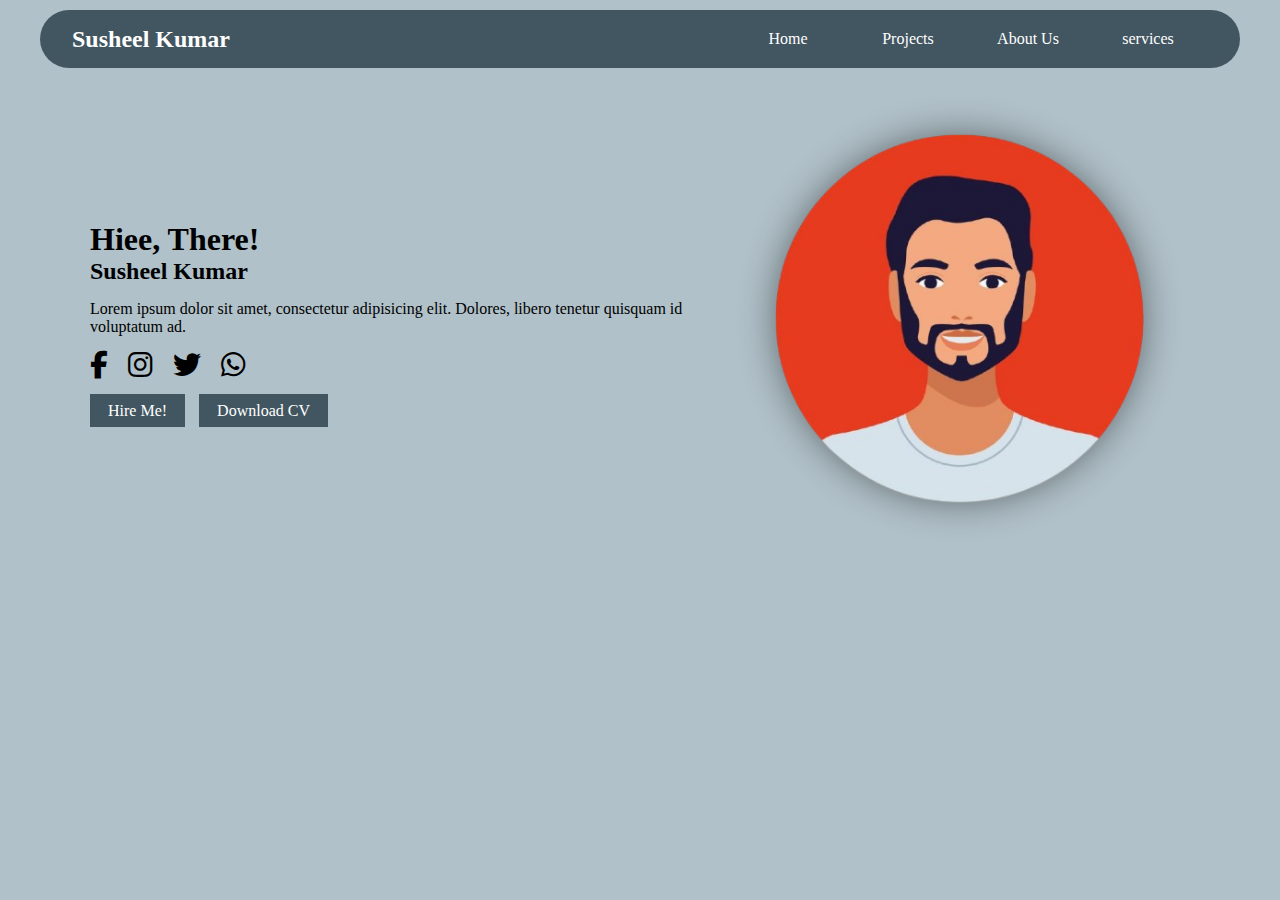
<file: index.html>
<!DOCTYPE html>
<html lang="en">

<head>
    <meta charset="UTF-8">
    <meta name="viewport" content="width=device-width, initial-scale=1.0">
    <title>Home</title>
    <link rel="stylesheet" href="styles/style.css">
    <link rel="stylesheet" href="https://cdnjs.cloudflare.com/ajax/libs/font-awesome/6.6.0/css/all.min.css">
    <link rel="stylesheet" href="navbar.css">
</head>

<body>
    <nav class="navbar">
        <div class="logo">
            <h2>Susheel Kumar</h2>
        </div>
        <div class="menulines">
            <a class="menubar" onclick=showSidebar() href=""> <svg xmlns="http://www.w3.org/2000/svg" height="32"
                    viewBox="0 -960 960 960" width="32">
                    <path d="M120-240v-80h720v80H120Zm0-200v-80h720v80H120Zm0-200v-80h720v80H120Z" />
                </svg></a>
        </div>
        <ul>
            <li><a href="index.html">Home</a></li>
            <li><a href="projects.html">Projects</a></li>
            <li><a href="#">About Us</a></li>
            <li><a href="#">services</a></li>
        </ul>
    </nav>

    <nav>
        <ul class="sidebar">
            <a class="closebtn" onclick=hideSidebar()>
                <svg xmlns="http://www.w3.org/2000/svg" height="30" viewBox="0 -960 960 960" width="30">
                    <path
                        d="m256-200-56-56 224-224-224-224 56-56 224 224 224-224 56 56-224 224 224 224-56 56-224-224-224 224Z" />
                </svg>
            </a>

            <a href="index.html">
                <li>Home</li>
            </a>
            <a href="projects.html">
                <li>Projects</li>
            </a>
            <a href="about.html">
                <li>About Me</li>
            </a>
            <a href="services.html">
                <li>Services</li>
            </a>

        </ul>
    </nav>

    <div class="container">
        <div class="mySection">
            <div class="leftSide" >
                <div class="title">
                    <h1>Hiee, There!</h1>
                    <h2>Susheel Kumar</h2>
                </div>
                <div class="text">
                    <p> Lorem ipsum dolor sit amet, consectetur adipisicing elit. Dolores, libero tenetur quisquam id voluptatum ad.</p>
                </div>
                <div class="socialLinks">
                    <ul style="display: flex;">
                        <li><i class="fa-brands fa-facebook-f"></i></li>
                        <li><i class="fa-brands fa-instagram"></i></li>
                        <li><i class="fa-brands fa-twitter"></i></li>
                        <li><i class="fa-brands fa-whatsapp"></i></li>
                    </ul>
                </div>
                <div class="btns">
                    <a href="#">Hire Me!</a>
                    <a href="#">Download CV</a>
                </div>
            </div>
            <div class="rightSide">
                <img src="image/man-with-beard-avatar-character-isolated-icon-free-vector-removebg-preview.png" style="width: 100%; height: auto;"  alt="">
            </div>
        </div>

        
    </div>

   <script src="script.js"></script>
</body>

</html>
</file>
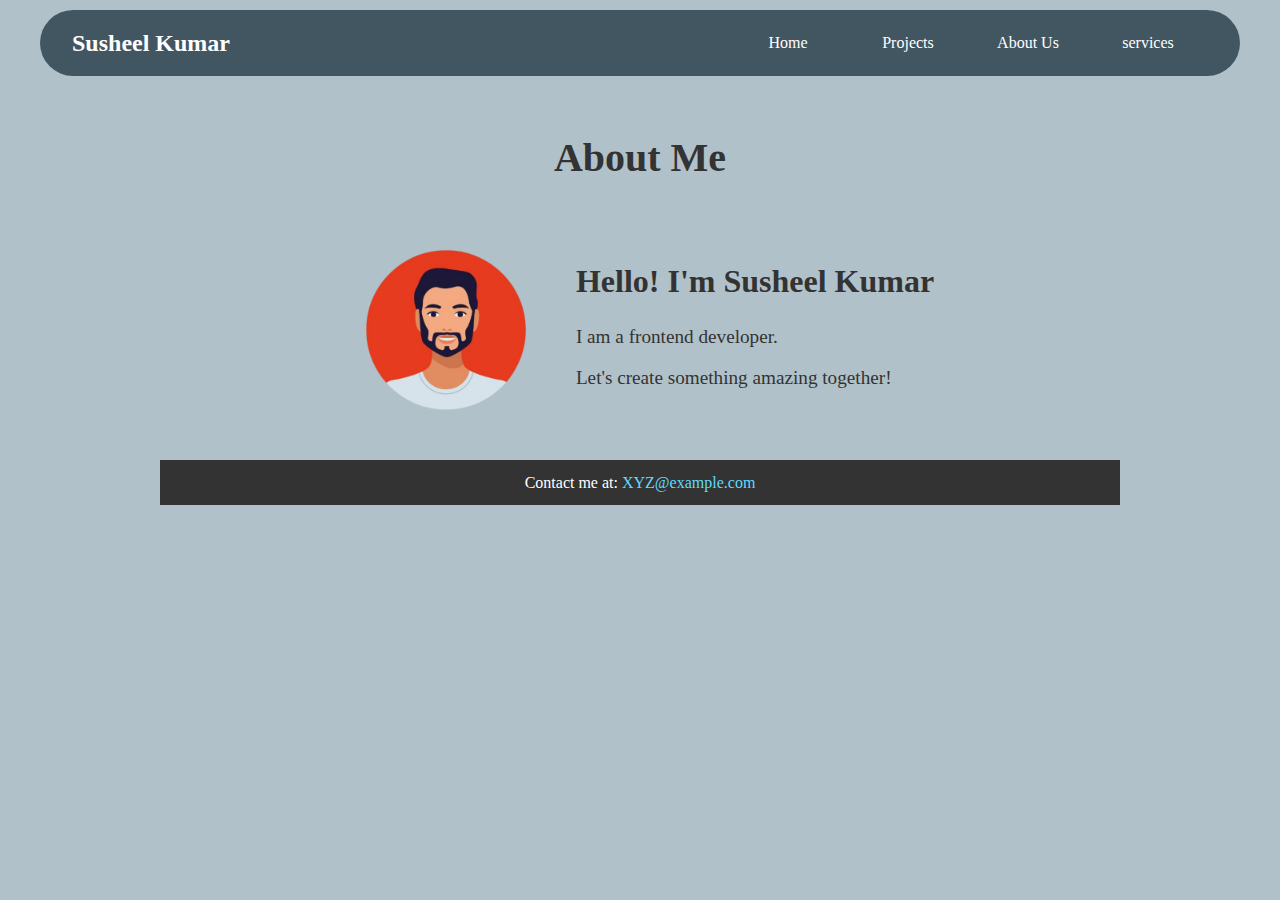
<file: about.html>
<!DOCTYPE html>
<html lang="en">
<head>
    <meta charset="UTF-8">
    <meta name="viewport" content="width=device-width, initial-scale=1.0">
    <meta http-equiv="X-UA-Compatible" content="IE=edge">
    <title>About Me</title>
    <link rel="stylesheet" href="styles/aboutStyle.css">
    <link rel="stylesheet" href="navbar.css">
</head>
<body>

    <nav class="navbar">
        <div class="logo">
            <h2>Susheel Kumar</h2>
        </div>
        <div class="menulines">
            <a class="menubar" onclick=showSidebar() href=""> <svg xmlns="http://www.w3.org/2000/svg" height="32"
                    viewBox="0 -960 960 960" width="32">
                    <path d="M120-240v-80h720v80H120Zm0-200v-80h720v80H120Zm0-200v-80h720v80H120Z" />
                </svg></a>
        </div>
        <ul>
            <li><a href="index.html">Home</a></li>
            <li><a href="projects.html">Projects</a></li>
            <li><a href="about.html">About Us</a></li>
            <li><a href="services.html">services</a></li>
        </ul>
    </nav>

    <nav>
        <ul class="sidebar">
            <a class="closebtn" onclick=hideSidebar()>
                <svg xmlns="http://www.w3.org/2000/svg" height="30" viewBox="0 -960 960 960" width="30">
                    <path
                        d="m256-200-56-56 224-224-224-224 56-56 224 224 224-224 56 56-224 224 224 224-56 56-224-224-224 224Z" />
                </svg>
            </a>

            <a href="index.html">
                <li>Home</li>
            </a>
            <a href="projects.html">
                <li>Projects</li>
            </a>
            <a href="about.html">
                <li>About Me</li>
            </a>
            <a href="#">
                <li>Services</li>
            </a>

        </ul>
    </nav>

    <div class="container">
        <header>
            <h1>About Me</h1>
        </header>
        <section class="about">
            <img src="image/man-with-beard-avatar-character-isolated-icon-free-vector-removebg-preview.png" alt="Your Photo" class="profile-pic">
            <div class="about-text">
                <h2>Hello! I'm Susheel Kumar</h2>
                <p>I am a frontend developer.</p>
                <p>Let's create something amazing together!</p>
            </div>
        </section>
        <footer>
            <p>Contact me at: <a href="XYZ@example.com">XYZ@example.com</a></p>
        </footer>
    </div>

    <script src="script.js"></script>
</body>
</html>
</file>
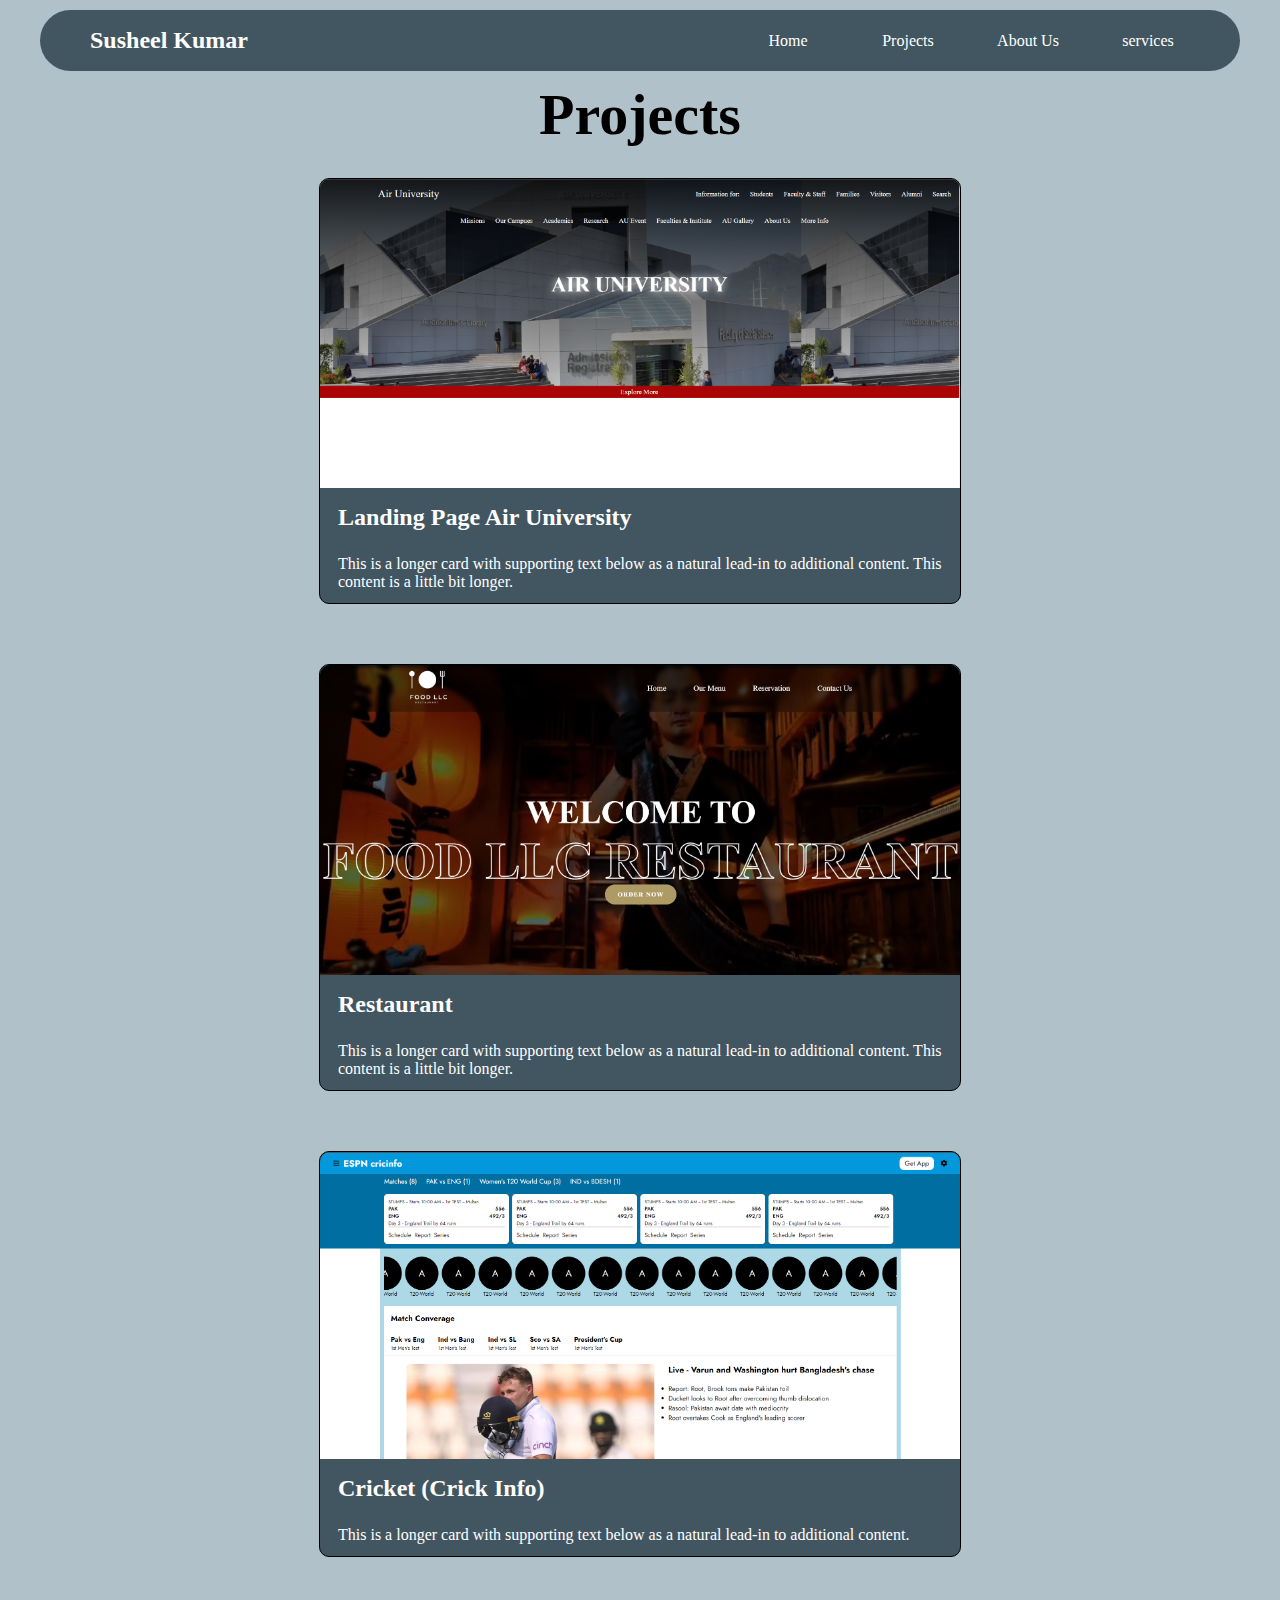
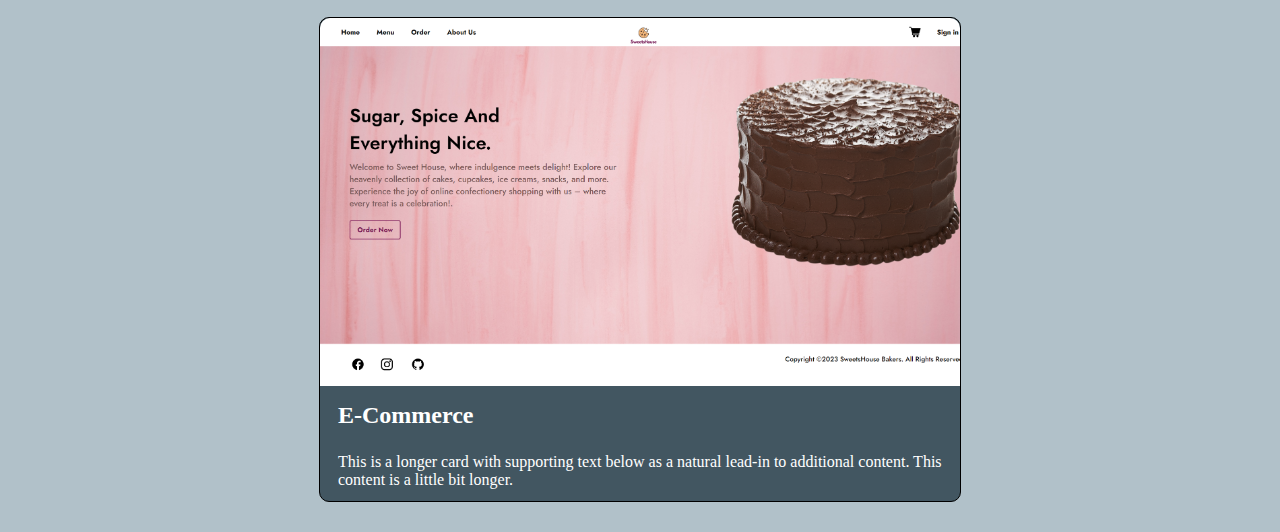
<file: projects.html>
<!DOCTYPE html>
<html lang="en">
<head>
    <meta charset="UTF-8">
    <meta name="viewport" content="width=device-width, initial-scale=1.0">
    <link rel="stylesheet" href="styles/projectStyle.css">
    <link rel="stylesheet" href="navbar.css">
   
    <title>Projects</title>
</head>
<body>
    

    <nav class="navbar">
        <div class="logo">
            <h2>Susheel Kumar</h2>
        </div>
        <div class="menulines">
            <a class="menubar" onclick=showSidebar() href=""> <svg xmlns="http://www.w3.org/2000/svg" height="32"
                    viewBox="0 -960 960 960" width="32">
                    <path d="M120-240v-80h720v80H120Zm0-200v-80h720v80H120Zm0-200v-80h720v80H120Z" />
                </svg></a>
        </div>
        <ul>
            <li><a href="index.html">Home</a></li>
            <li><a href="projects.html">Projects</a></li>
            <li><a href="about.html">About Us</a></li>
            <li><a href="services.html">services</a></li>
        </ul>
    </nav>

    <nav>
        <ul class="sidebar">
            <a class="closebtn" onclick=hideSidebar()>
                <svg xmlns="http://www.w3.org/2000/svg" height="30" viewBox="0 -960 960 960" width="30">
                    <path
                        d="m256-200-56-56 224-224-224-224 56-56 224 224 224-224 56 56-224 224 224 224-56 56-224-224-224 224Z" />
                </svg>
            </a>

            <a href="index.html">
                <li>Home</li>
            </a>
            <a href="projects.html">
                <li>Projects</li>
            </a>
            <a href="about.html">
                <li>About Me</li>
            </a>
            <a href="services.html">
                <li>Services</li>
            </a>

        </ul>
    </nav>

    <h1 style="display: flex; justify-content: center;
    align-items: center; font-size: 58px;">Projects</h1>

    <div class="row row-cols-1 row-cols-md-2 g-4 ">

        <div class="col">
          <div class="card">
            <img src="image/1.png" class="card-img-top" alt="..." >
            <div class="card-body">
              <h2 class="card-title">Landing Page Air University</h2>
              <p class="card-text">This is a longer card with supporting text below as a natural lead-in to additional content. This content is a little bit longer.</p>
            </div>
          </div>
        </div>
        <div class="col">
          <div class="card">
            <img src="image/2.png" class="card-img-top" alt="..." >
            <div class="card-body">
              <h2 class="card-title">Restaurant</h2>
              <p class="card-text">This is a longer card with supporting text below as a natural lead-in to additional content. This content is a little bit longer.</p>
            </div>
          </div>
        </div>
        <div class="col">
          <div class="card">
            <img src="image/3.png" class="card-img-top" alt="..." >
            <div class="card-body">
              <h2 class="card-title">Cricket (Crick Info)</h2>
              <p class="card-text">This is a longer card with supporting text below as a natural lead-in to additional content.</p>
            </div>
          </div>
        </div>
        <div class="col">
          <div class="card">
            <img src="image/4.png" class="card-img-top" alt="..." >
            <div class="card-body">
              <h2 class="card-title">E-Commerce</h2>
              <p class="card-text">This is a longer card with supporting text below as a natural lead-in to additional content. This content is a little bit longer.</p>
            </div>
          </div>
        </div>
    </div>


    <script src="script.js"></script>
</body>
</html>
</file>
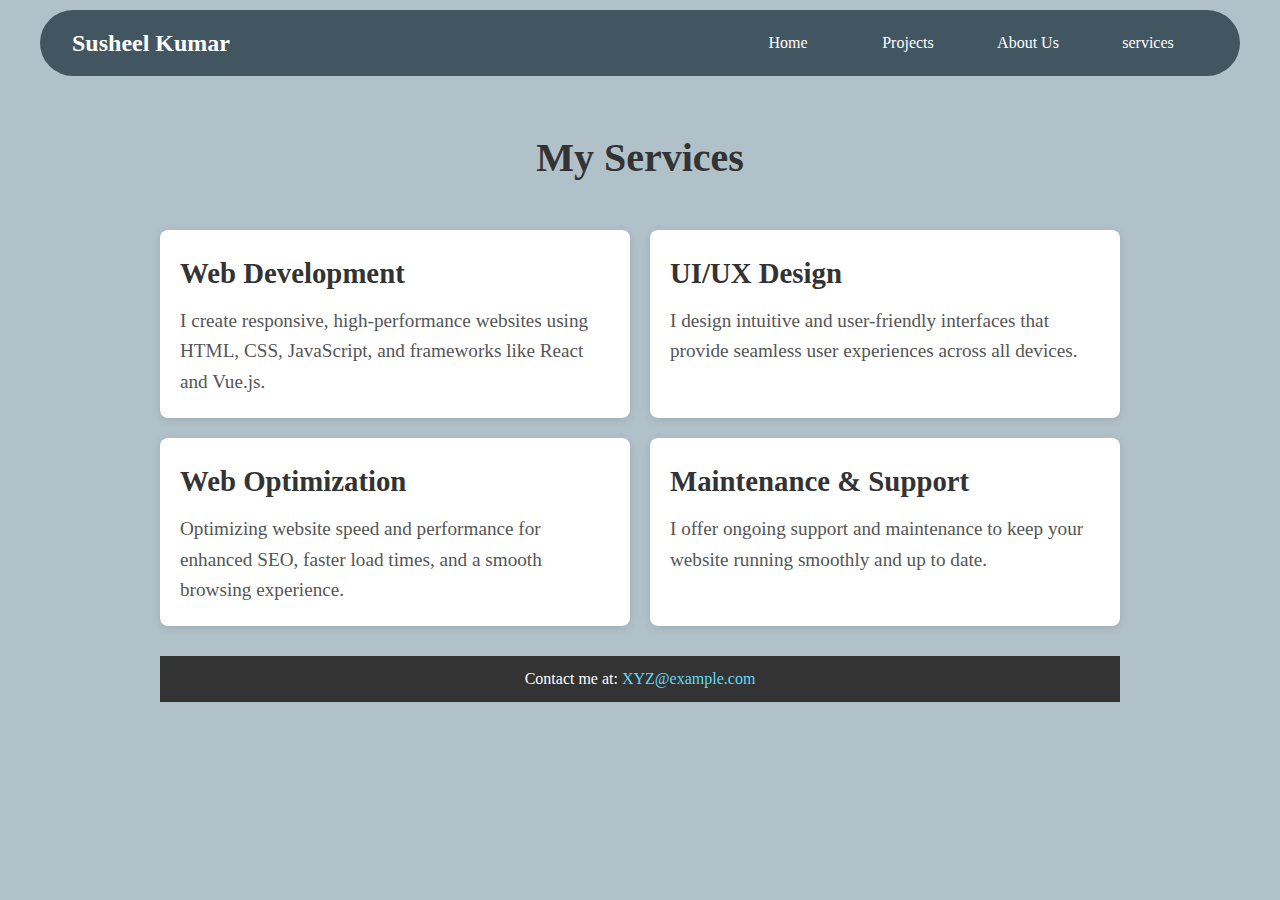
<file: services.html>
<!DOCTYPE html>
<html lang="en">
<head>
    <meta charset="UTF-8">
    <meta name="viewport" content="width=device-width, initial-scale=1.0">
    <meta http-equiv="X-UA-Compatible" content="IE=edge">
    <title>About Me</title>
    <link rel="stylesheet" href="styles/services.css">
    <link rel="stylesheet" href="navbar.css">
</head>
<body>

    <nav class="navbar">
        <div class="logo">
            <h2>Susheel Kumar</h2>
        </div>
        <div class="menulines">
            <a class="menubar" onclick=showSidebar() href=""> <svg xmlns="http://www.w3.org/2000/svg" height="32"
                    viewBox="0 -960 960 960" width="32">
                    <path d="M120-240v-80h720v80H120Zm0-200v-80h720v80H120Zm0-200v-80h720v80H120Z" />
                </svg></a>
        </div>
        <ul>
            <li><a href="index.html">Home</a></li>
            <li><a href="projects.html">Projects</a></li>
            <li><a href="about.html">About Us</a></li>
            <li><a href="services.html">services</a></li>
        </ul>
    </nav>

    <nav>
        <ul class="sidebar">
            <a class="closebtn" onclick=hideSidebar()>
                <svg xmlns="http://www.w3.org/2000/svg" height="30" viewBox="0 -960 960 960" width="30">
                    <path
                        d="m256-200-56-56 224-224-224-224 56-56 224 224 224-224 56 56-224 224 224 224-56 56-224-224-224 224Z" />
                </svg>
            </a>

            <a href="index.html">
                <li>Home</li>
            </a>
            <a href="projects.html">
                <li>Projects</li>
            </a>
            <a href="about.html">
                <li>About Me</li>
            </a>
            <a href="services.html">
                <li>Services</li>
            </a>

        </ul>
    </nav>


    <div class="container">
        <header>
            <h1>My Services</h1>
        </header>

        <section class="services">
            <div class="service">
                <h2>Web Development</h2>
                <p>I create responsive, high-performance websites using HTML, CSS, JavaScript, and frameworks like React and Vue.js.</p>
            </div>
            <div class="service">
                <h2>UI/UX Design</h2>
                <p>I design intuitive and user-friendly interfaces that provide seamless user experiences across all devices.</p>
            </div>
            <div class="service">
                <h2>Web Optimization</h2>
                <p>Optimizing website speed and performance for enhanced SEO, faster load times, and a smooth browsing experience.</p>
            </div>
            <div class="service">
                <h2>Maintenance & Support</h2>
                <p>I offer ongoing support and maintenance to keep your website running smoothly and up to date.</p>
            </div>
        </section>

        <footer>
            <p>Contact me at: <a href="mailto:your-email@example.com">XYZ@example.com</a></p>
        </footer>
    </div>

    <script src="script.js"></script>
</body>
</html>
</file>
<file: styles/style.css>
* {
    margin: 0;
    padding: 0;
}

body {
    font-family: jost;
    background-size: cover;
    background-repeat: no-repeat;
    background-color: #B1C1C9;
}

.sidebar {
    display: none;
}

.mySection{
    display: flex;
    justify-content: space-between;
    align-items:center;
    margin: 20px 90px;
    
}


.leftSide{
    display: flex;
    justify-content: flex-start;
    align-items: baseline;
    flex-direction: column;
    gap: 15px;
  
}

.btns{
    margin-top: 8px;
}

.btns a{
    text-decoration: none;
    color: white;
    margin-right: 10px;
    padding: 8px 18px;
    background-color: #425661;
}

.socialLinks ul li{
    cursor: pointer;
    margin: 0px 20px 0px 0px;
}

.socialLinks ul li i{
    font-size: 28px;
}

img{
    animation: bouncing 2s infinite ;
    top: 0px;
    position: relative;
    width: 30%;
    height: auto;
    filter: drop-shadow(0px 0px 18px rgba(0, 0, 0, 0.456));
}

@keyframes bouncing {

   0%{
        top: 0px;
   }

   50% {
        top: 20px;
   }

   100%{
        top: 0px;
   }
    
}



@media screen and (max-width:800px) {

    * {
        margin: 0;
        padding: 0;
    }

    body {
        font-family: Arial, sans-serif;
        background-size: cover;

        background-repeat: no-repeat;
        /* background-image: url(Untitled\ design.png); */
    }

    .navbar {
        display: flex;
        justify-content: space-between;
        align-items: center;
        margin: 0;
        border-radius: 0;
        padding: 8px 20px;
    }

    .navbar ul {
        display: none;
    }

    .sidebar h2 {
        display: none;
    }

    nav {
        display: flex;
        padding: 0;
    }

    .sidebar {

        display: flex;
        align-items: center;
        justify-content: flex-start;
        width: 40vw;
        height: 100vh;
        padding: 0;
        position: absolute;
        right: 0;
        flex-direction: column;
        z-index: 999;
        background-color: black;
    }

    .menubar {
        background-color: white;
        display: flex;

    }

    .sidebar img {
        background-color: white;
    }



    .sidebar a li:hover {
        background-color: rgba(255, 255, 255, 0.31);
        color: rgb(255, 255, 255);
        font-weight: 700;

    }


    .sidebar a li {
        text-decoration: none;
        padding: 22px 30px;
        display: flex;
        align-items: center;
        width: 100%;
        justify-content: flex-start;
        color: rgb(255, 255, 255);
    }

    .sidebar a {
        display: flex;
        align-items: center;
        text-decoration: none;
        width: 100%;
        justify-content: flex-start;
    }

    .closebtn {

        display: flex;
        justify-content: flex-start;
        align-items: flex-start;
        width: 100%;

    }

    .closebtn svg {
        display: flex;
        background-color: white;
        justify-content: flex-start;
        align-items: flex-start;
        margin: 30px 0px 30px 30px;
    }

    .mySection{
        display: flex;
        justify-content: center;
        align-items: center;
        flex-direction: column;
        margin: 70px 50px;
    }

    .btns a{
        transition: all .3s ease-in-out;
    }

}

@media only screen and (min-width:200px) and (max-width:426px) {

    * {
        margin: 0;
        padding: 0;
    }

    body {
        font-family: Arial, sans-serif;
        background-size: cover;

        background-repeat: no-repeat;
        /* background-image: url(Untitled\ design.png); */
    }

    .navbar {
        display: flex;
        justify-content: space-between;
        align-items: center;
        margin: 0;
        border-radius: 0;
        padding: 8px 20px;

    }

    .navbar ul {
        display: none;
    }

    .sidebar h2 {
        display: none;
    }

    nav {
        display: flex;
        padding: 0;
    }

    .sidebar {

        display: flex;
        align-items: center;
        justify-content: flex-start;
        width: 100vw;
        height: 100vh;
        padding: 0;
        position: absolute;
        right: 0;
        flex-direction: column;
        z-index: 999;
        background-color: black;
    }

    .menubar {
        background-color: white;
        display: flex;

    }

    .sidebar img {
        background-color: white;
    }



    .sidebar a li:hover {
        background-color: rgba(255, 255, 255, 0.31);
        color: rgb(255, 255, 255);
        font-weight: 700;

    }


    .sidebar a li {
        text-decoration: none;
        padding: 22px 30px;
        display: flex;
        align-items: center;
        width: 100%;
        justify-content: flex-start;
        color: rgb(255, 255, 255);
    }

    .sidebar a {
        display: flex;
        align-items: center;
        text-decoration: none;
        width: 100%;
        justify-content: flex-start;
    }

    .closebtn {

        display: flex;
        justify-content: flex-start;
        align-items: flex-start;
        width: 100%;

    }

    .closebtn svg {
        display: flex;
        background-color: white;
        justify-content: flex-start;
        align-items: flex-start;
        margin: 30px 0px 30px 30px;
    }

    
    .mySection{
        display: flex;
        justify-content: center;
        align-items: center;
        flex-direction: column;
    }

    img{
        width: 20%;

    }

    .btns a{
        font-size: 10px;
        transition: all .3s ease-in-out;
    }

}
</file>
<file: navbar.css>
* {
    margin: 0;
    padding: 0;
}

body {
    font-family: jost;
    background-size: cover;
    background-repeat: no-repeat;
    background-color: #B1C1C9;
}

.sidebar {
    display: none;
}

ul li{
    list-style: none;
}

.navbar {
    background-color: #425661;
    padding: 5px 32px;
    display: flex;
    justify-content: space-between;
    align-items: center;
    border-radius: 50px;
    margin: 10px 40px;
}

nav ul {
    display: flex;
    justify-content: flex-end;
    align-items: center;
}

.menubar {
    display: none;

}

nav h2 {
    color: white;
}

nav li {

    width: 120px;
    list-style: none;

}


nav li a {
    padding: 10px 8px;
    margin: 5px 10px;
    text-decoration: none;
    color: white;
    display: flex;
    justify-content: center;
    align-items: center;
    transition: all .5s ease-in-out;
    font-weight: 500;
    border-radius: 30px;

}

nav ul li a:hover {
    background-color: rgba(255, 255, 255, 0.31);
    color: rgb(255, 255, 255);
    font-weight: 700;
    border-radius: 30px;
}

@media screen and (max-width:800px) {

    * {
        margin: 0;
        padding: 0;
    }

    body {
        font-family: Arial, sans-serif;
        background-size: cover;
        background-repeat: no-repeat;

    }

    .navbar {
        display: flex;
        justify-content: space-between;
        align-items: center;
        margin: 0;
        border-radius: 0;
        padding: 8px 20px;
    }

    .navbar ul {
        display: none;
    }

    .sidebar h2 {
        display: none;
    }

    nav {
        display: flex;
        padding: 0;
    }

    .sidebar {

        display: flex;
        align-items: center;
        justify-content: flex-start;
        width: 40vw;
        height: 100vh;
        padding: 0;
        position: absolute;
        right: 0;
        flex-direction: column;
        z-index: 999;
        background-color: black;
    }

    .menubar {
        background-color: white;
        display: flex;

    }

    .sidebar img {
        background-color: white;
    }



    .sidebar a li:hover {
        background-color: rgba(255, 255, 255, 0.31);
        color: rgb(255, 255, 255);
        font-weight: 700;

    }


    .sidebar a li {
        text-decoration: none;
        padding: 22px 30px;
        display: flex;
        align-items: center;
        width: 100%;
        justify-content: flex-start;
        color: rgb(255, 255, 255);
    }

    .sidebar a {
        display: flex;
        align-items: center;
        text-decoration: none;
        width: 100%;
        justify-content: flex-start;
    }

    .closebtn {

        display: flex;
        justify-content: flex-start;
        align-items: flex-start;
        width: 100%;

    }

    .closebtn svg {
        display: flex;
        background-color: white;
        justify-content: flex-start;
        align-items: flex-start;
        margin: 30px 0px 30px 30px;
    }
}

@media only screen and (min-width:200px) and (max-width:426px) {

    * {
        margin: 0;
        padding: 0;
    }

    body {
        font-family: Arial, sans-serif;
        background-size: cover;

        background-repeat: no-repeat;
    }

    .navbar {
        display: flex;
        justify-content: space-between;
        align-items: center;
        margin: 0;
        border-radius: 0;
        padding: 8px 20px;

    }

    .navbar ul {
        display: none;
    }

    .sidebar h2 {
        display: none;
    }

    nav {
        display: flex;
        padding: 0;
    }

    .sidebar {

        display: flex;
        align-items: center;
        justify-content: flex-start;
        width: 100vw;
        height: 100vh;
        padding: 0;
        position: absolute;
        right: 0;
        flex-direction: column;
        z-index: 999;
        background-color: black;
    }

    .menubar {
        background-color: white;
        display: flex;

    }

    .sidebar img {
        background-color: white;
    }



    .sidebar a li:hover {
        background-color: rgba(255, 255, 255, 0.31);
        color: rgb(255, 255, 255);
        font-weight: 700;

    }


    .sidebar a li {
        text-decoration: none;
        padding: 22px 30px;
        display: flex;
        align-items: center;
        width: 100%;
        justify-content: flex-start;
        color: rgb(255, 255, 255);
    }

    .sidebar a {
        display: flex;
        align-items: center;
        text-decoration: none;
        width: 100%;
        justify-content: flex-start;
    }

    .closebtn {

        display: flex;
        justify-content: flex-start;
        align-items: flex-start;
        width: 100%;

    }

    .closebtn svg {
        display: flex;
        background-color: white;
        justify-content: flex-start;
        align-items: flex-start;
        margin: 30px 0px 30px 30px;
    }
}
</file>
<file: styles/aboutStyle.css>
* {
    margin: 0;
    padding: 0;
    box-sizing: border-box;
}

body {
    font-family: 'Arial', sans-serif;
    background-color: #f4f4f4;
    color: #333;
    line-height: 1.6;
}

.container {
    max-width: 1000px;
    margin: 0 auto;
    padding: 20px;
}

header {
    text-align: center;
    padding: 20px 0;
}

header h1 {
    font-size: 2.5rem;
    color: #333;
}

.about {
    display: flex;
    align-items: center;
    justify-content: center;
    gap: 30px;
    margin: 20px 0;
}

.profile-pic {
    border-radius: 50%;
    width: 200px;
    height: 200px;
    object-fit: cover;
}

.about-text {
    max-width: 600px;
}

.about-text h2 {
    font-size: 2rem;
    color: #333;
    margin-bottom: 15px;
}

.about-text p {
    margin-bottom: 10px;
    font-size: 1.2rem;
}

footer {
    text-align: center;
    margin-top: 30px;
    padding: 10px;
    background-color: #333;
    color: #fff;
}

footer a {
    color: #61dafb;
    text-decoration: none;
}

/* Responsive Styles */
@media screen and (max-width: 800px) {
    .about {
        flex-direction: column;
        text-align: center;
    }

    .profile-pic {
        width: 150px;
        height: 150px;
    }

    header h1 {
        font-size: 2rem;
    }

    .about-text h2 {
        font-size: 1.8rem;
    }

    .about-text p {
        font-size: 1.1rem;
    }
}

@media only screen and (min-width: 200px) and (max-width: 426px) {
    .container {
        padding: 10px;
    }

    .profile-pic {
        width: 120px;
        height: 120px;
    }

    header h1 {
        font-size: 1.8rem;
    }

    .about-text h2 {
        font-size: 1.5rem;
    }

    .about-text p {
        font-size: 1rem;
    }

    footer {
        padding: 5px;
    }
}
</file>
<file: styles/projectStyle.css>
.row{
    display: flex;
    flex-direction: column;
    justify-content: center;
    align-items: center;
}

.col{
    width: 50%;
    margin: 30px auto;
    display: flex;
    justify-content: center;
    align-items: center;
    border: 1px solid black;
    border-radius: 10px;
    background-color: #425661;
    color: white;
    flex-direction: column;
}

.card img{
    width: 100%;
    border-radius: 10px 10px 0px 0px;
    height: auto;
}

h2,p{
    padding: 12px 18px;
}

@media screen and (max-width:800px) {

    * {
        margin: 0;
        padding: 0;
    }

    body {
        font-family: Arial, sans-serif;
        background-size: cover;

        background-repeat: no-repeat;
        /* background-image: url(Untitled\ design.png); */
    }

    h2{
        font-size: 12px;
    }

    p{
        font-size: 8pxx;
    }
}
</file>
<file: styles/services.css>
* {
    margin: 0;
    padding: 0;
    box-sizing: border-box;
}

body {
    font-family: 'Arial', sans-serif;
    background-color: #f4f4f4;
    color: #333;
    line-height: 1.6;
}

.container {
    max-width: 1000px;
    margin: 0 auto;
    padding: 20px;
}

header {
    text-align: center;
    padding: 20px 0;
}

header h1 {
    font-size: 2.5rem;
    color: #333;
}

.services {
    display: grid;
    grid-template-columns: repeat(2, 1fr);
    gap: 20px;
    margin: 20px 0;
}

.service {
    background-color: #fff;
    padding: 20px;
    border-radius: 8px;
    box-shadow: 0 2px 8px rgba(0, 0, 0, 0.1);
}

.service h2 {
    font-size: 1.8rem;
    color: #333;
    margin-bottom: 10px;
}

.service p {
    font-size: 1.2rem;
    color: #555;
}

footer {
    text-align: center;
    margin-top: 30px;
    padding: 10px;
    background-color: #333;
    color: #fff;
}

footer a {
    color: #61dafb;
    text-decoration: none;
}

/* Responsive Styles */
@media screen and (max-width: 800px) {
    .services {
        grid-template-columns: 1fr;
        gap: 15px;
    }

    header h1 {
        font-size: 2rem;
    }

    .service h2 {
        font-size: 1.6rem;
    }

    .service p {
        font-size: 1.1rem;
    }
}

@media only screen and (min-width: 200px) and (max-width: 426px) {
    .container {
        padding: 10px;
    }

    header h1 {
        font-size: 1.8rem;
    }

    .service h2 {
        font-size: 1.4rem;
    }

    .service p {
        font-size: 1rem;
    }

    footer {
        padding: 5px;
    }
}
</file>
